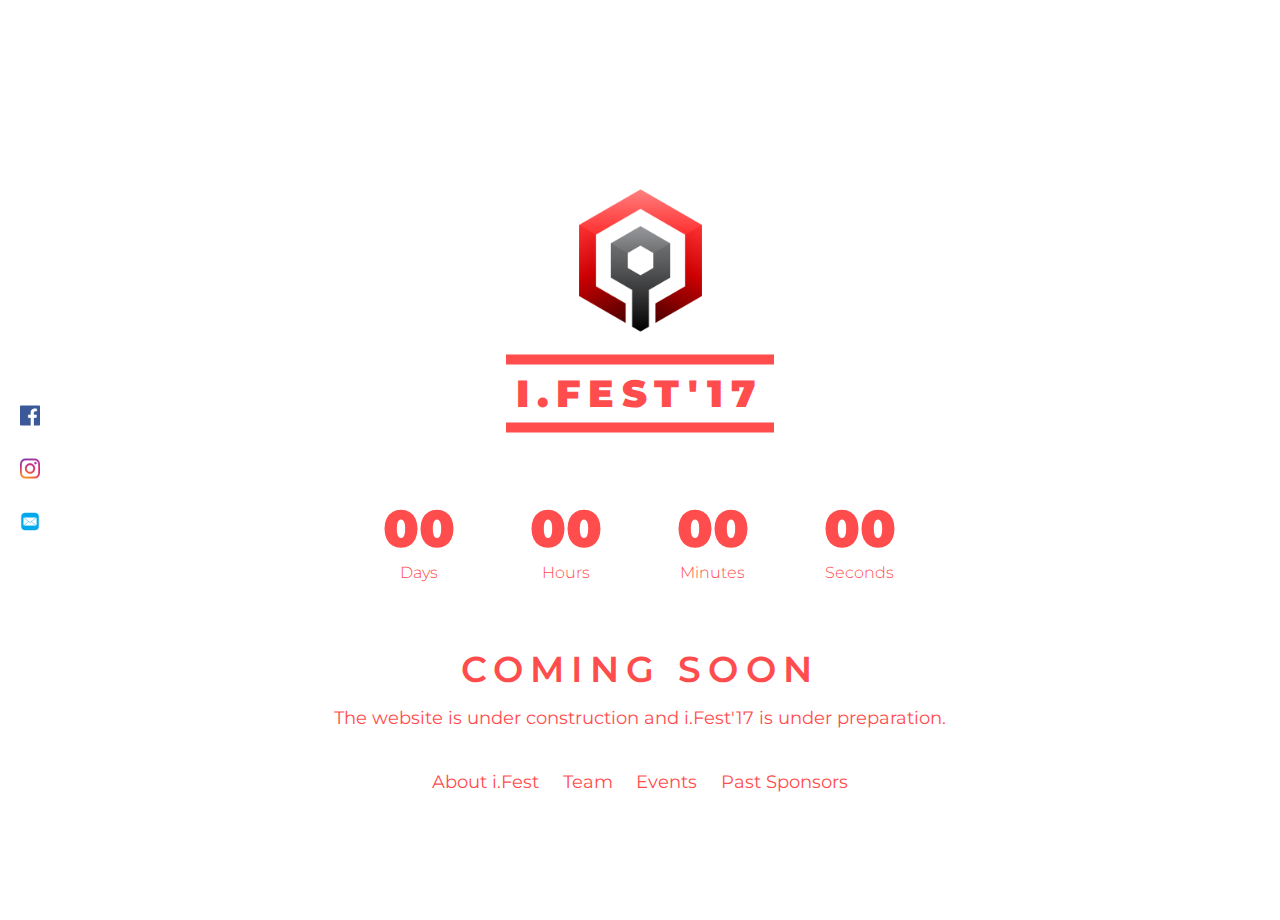
<file: index.html>
<!DOCTYPE html>
<html lang="zxx">
<head>
    <meta charset="utf-8">
    <meta http-equiv="x-ua-compatible" content="ie=edge">
    <meta content="" name="description">
    <meta content="" name="keywords">
    <!-- Mobile Specific Metas -->
    <meta http-equiv="X-UA-Compatible" content="IE=edge">
    <meta name="viewport" content="width=device-width, initial-scale=1, maximum-scale=1">
    <meta name="HandheldFriendly" content="true">
    <meta content="telephone=no" name="format-detection">
    <title>i.Fest 2017</title>
    <!-- Favicon -->
    <link rel="shortcut icon" type="image/png" href="static/img/favicon.ico"/>
    <!-- Google Fonts -->
    <link href="https://fonts.googleapis.com/css?family=Montserrat:300,400,500,600,700,900%7CShare+Tech+Mono%7CSpace+Mono"
            rel="stylesheet">
    <!-- Google Fonts -->
    <link href="static/css/fontello.css" rel="stylesheet" type="text/css">
    <!-- Custom CSS -->
    <link href="static/css/main.css" rel="stylesheet" type="text/css">
    <!-- END Custom CSS -->
</head>
<body>
<!-- Figure -->
<div class="full-bradiusalls">
    <span class="bradius2"></span>
    <span class="bradius3"></span>
    <span class="bradius4"></span>
    <span class="bradius5"></span>
    <span class="bradius6"></span>
    <span class="bradius7"></span>
    <span class="bradius8"></span>
    <span class="bradius9"></span>
    <span class="bradius10"></span>
    <span class="bradius11"></span>
    <span class="bradius12"></span>
    <span class="bradius13"></span>
    <span class="bradius14"></span>
    <span class="bradius15"></span>
    <span class="bradius16"></span>
    <span class="bradius17"></span>
    <span class="bradius18"></span>
    <span class="bradius19"></span>
    <span class="bradius20"></span>
</div>
<!-- END Figure -->
<section class="comingsoon">
    <!-- Content -->
    <div class="comingsoon__content">
        <img class="logoImage" width="123" height="142" src="images/logo.png"/>
        <div class="comingsoon__message message">
            <h1><span>i.Fest'17</span></h1>
            <div class="countdown-allwrapp">
                <div id="countdown" class="is-countdown">
			    <span class="countdown-row countdown-show4">
				    <span class="countdown-section">
					    <span class="countdown-amount" id="days">00</span>
					    <span class="countdown-period">Days</span>
				    </span>
				    <span class="countdown-section">
					    <span class="countdown-amount" id="hours">00</span>
					    <span class="countdown-period">Hours</span>
				    </span>
				    <span class="countdown-section">
					    <span class="countdown-amount" id="minutes">00</span>
					    <span class="countdown-period">Minutes</span>
				    </span>
				    <span class="countdown-section">
					    <span class="countdown-amount" id="seconds">00</span>
					    <span class="countdown-period">Seconds</span>
				    </span>
			    </span>
                </div>
            </div>
            <h3>Coming soon</h3>
            <p class="message__text">The website is under construction and i.Fest'17 is under preparation.</p>
        </div>
        <br>
        <div class="comingsoon__nav c-nav">
            <a class="link" href="about_ifest.html">About i.Fest</a>
            <a class="link" href="team.html">Team</a>
            <a class="link" href="events.html">Events</a>
            <a class="link" href="sponsors.html">Past Sponsors</a>
        </div>
    </div>
    <!-- end Content -->
    <!-- Social -->
    <div class="comingsoon__social c-social">
        <ul class="c-social__list">
            <li class="c-social__icon">
                <a href="https://www.facebook.com/i.fest16/" class="c-social__link" target="_blank">
                    <img src="images/facebook.png" alt="Facebook" style="width:20px;height:20px;border:0;"
                            title="Facebook">
                </a>
            </li>
            <li class="c-social__icon">
                <a href="https://www.instagram.com/i.fest/" class="c-social__link" target="_blank">
                    <img src="images/instagram.jpeg" alt="Instagram" style="width:20px;height:20px;border:0;"
                            title="Instagram">
                </a>
            </li>
            <li class="c-social__icon">
                <a href="mailto:ifest17.daiict@gmail.com" class="c-social__link" target="_blank">
                    <img src="images/mail.png" alt="Gmail" style="width:20px;height:20px;border:0;"
                            title="ifest17.daiict@gmail.com">
                </a>
            </li>
        </ul>
    </div>
    <!-- end Social -->
</section>
<script src="static/js/main1.js"></script>
</body>
</html>
</file>
<file: static/css/fontello.css>
@font-face {
  font-family: 'fontello';
  src: url('../fonts/fontello.eot?85592181');
  src: url('../fonts/fontello.eot?85592181#iefix') format('embedded-opentype'),
       url('../fonts/fontello.woff2?85592181') format('woff2'),
       url('../fonts/fontello.woff?85592181') format('woff'),
       url('../fonts/fontello.ttf?85592181') format('truetype'),
       url('../fonts/fontello.svg?85592181#fontello') format('svg');
  font-weight: normal;
  font-style: normal;
}
/* Chrome hack: SVG is rendered more smooth in Windozze. 100% magic, uncomment if you need it. */
/* Note, that will break hinting! In other OS-es font will be not as sharp as it could be */
/*
@media screen and (-webkit-min-device-pixel-ratio:0) {
  @font-face {
    font-family: 'fontello';
    src: url('../font/fontello.svg?85592181#fontello') format('svg');
  }
}
*/
 
 [class^="icon-"]:before, [class*=" icon-"]:before {
  font-family: "fontello";
  font-style: normal;
  font-weight: normal;
  speak: none;
 
  display: inline-block;
  text-decoration: inherit;
  width: 1em;
  margin-right: .2em;
  text-align: center;
  /* opacity: .8; */
 
  /* For safety - reset parent styles, that can break glyph codes*/
  font-variant: normal;
  text-transform: none;
 
  /* fix buttons height, for twitter bootstrap */
  line-height: 1em;
 
  /* Animation center compensation - margins should be symmetric */
  /* remove if not needed */
  margin-left: .2em;
 
  /* you can be more comfortable with increased icons size */
  /* font-size: 120%; */
 
  /* Font smoothing. That was taken from TWBS */
  -webkit-font-smoothing: antialiased;
  -moz-osx-font-smoothing: grayscale;
 
  /* Uncomment for 3D effect */
  /* text-shadow: 1px 1px 1px rgba(127, 127, 127, 0.3); */
}
 
.icon-sun-1:before { content: '\e800'; } /* 'î €' */
.icon-sun-filled:before { content: '\e801'; } /* 'î ' */
.icon-cloud-sun:before { content: '\e802'; } /* 'î ‚' */
.icon-sun-2:before { content: '\e803'; } /* 'î ƒ' */
.icon-sun-inv:before { content: '\e804'; } /* 'î „' */
.icon-search:before { content: '\e805'; } /* 'î …' */
.icon-search-1:before { content: '\e806'; } /* 'î †' */
.icon-search-outline:before { content: '\e807'; } /* 'î ‡' */
.icon-search-2:before { content: '\e808'; } /* 'î ˆ' */
.icon-down-open:before { content: '\e809'; } /* 'î ‰' */
.icon-down-open-2:before { content: '\e80a'; } /* 'î Š' */
.icon-up-open:before { content: '\e80b'; } /* 'î ‹' */
.icon-up-open-mini:before { content: '\e80c'; } /* 'î Œ' */
.icon-up-open-2:before { content: '\e80d'; } /* 'î ' */
.icon-up-open-big:before { content: '\e80e'; } /* 'î Ž' */
.icon-up-open-3:before { content: '\e80f'; } /* 'î ' */
.icon-play:before { content: '\e810'; } /* 'î ' */
.icon-play-1:before { content: '\e811'; } /* 'î ‘' */
.icon-play-2:before { content: '\e812'; } /* 'î ’' */
.icon-play-outline:before { content: '\e813'; } /* 'î “' */
.icon-play-3:before { content: '\e814'; } /* 'î ”' */
.icon-stop-outline:before { content: '\e815'; } /* 'î •' */
.icon-stop:before { content: '\e816'; } /* 'î –' */
.icon-skype-outline:before { content: '\e817'; } /* 'î —' */
.icon-skype-1:before { content: '\e818'; } /* 'î ˜' */
.icon-twitter-1:before { content: '\e819'; } /* 'î ™' */
.icon-eye:before { content: '\e81a'; } /* 'î š' */
.icon-eye-1:before { content: '\e81b'; } /* 'î ›' */
.icon-eye-off:before { content: '\e81c'; } /* 'î œ' */
.icon-eye-outline:before { content: '\e81d'; } /* 'î ' */
.icon-picture:before { content: '\e81e'; } /* 'î ž' */
.icon-attach:before { content: '\e81f'; } /* 'î Ÿ' */
.icon-link:before { content: '\e820'; } /* 'î  ' */
.icon-ok:before { content: '\e821'; } /* 'î ¡' */
.icon-th-large:before { content: '\e822'; } /* 'î ¢' */
.icon-th:before { content: '\e823'; } /* 'î £' */
.icon-th-list:before { content: '\e824'; } /* 'î ¤' */
.icon-users:before { content: '\e825'; } /* 'î ¥' */
.icon-cog:before { content: '\e826'; } /* 'î ¦' */
.icon-cog-alt:before { content: '\e827'; } /* 'î §' */
.icon-wrench:before { content: '\e828'; } /* 'î ¨' */
.icon-zoom-in:before { content: '\e829'; } /* 'î ©' */
.icon-megaphone:before { content: '\e82a'; } /* 'î ª' */
.icon-floppy:before { content: '\e82b'; } /* 'î «' */
.icon-credit-card:before { content: '\e82c'; } /* 'î ¬' */
.icon-link-1:before { content: '\e82d'; } /* 'î ­' */
.icon-attach-1:before { content: '\e82e'; } /* 'î ®' */
.icon-layout:before { content: '\e82f'; } /* 'î ¯' */
.icon-rss-1:before { content: '\e830'; } /* 'î °' */
.icon-cog-1:before { content: '\e831'; } /* 'î ±' */
.icon-tools:before { content: '\e832'; } /* 'î ²' */
.icon-share:before { content: '\e833'; } /* 'î ³' */
.icon-location:before { content: '\e834'; } /* 'î ´' */
.icon-location-1:before { content: '\e835'; } /* 'î µ' */
.icon-location-outline:before { content: '\e836'; } /* 'î ¶' */
.icon-phone:before { content: '\e837'; } /* 'î ·' */
.icon-mobile:before { content: '\e838'; } /* 'î ¸' */
.icon-mail:before { content: '\e839'; } /* 'î ¹' */
.icon-globe:before { content: '\e83a'; } /* 'î º' */
.icon-globe-1:before { content: '\e83b'; } /* 'î »' */
.icon-clock:before { content: '\e83c'; } /* 'î ¼' */
.icon-clock-1:before { content: '\e83d'; } /* 'î ½' */
.icon-hourglass-1:before { content: '\e83e'; } /* 'î ¾' */
.icon-celcius:before { content: '\e83f'; } /* 'î ¿' */
.icon-temperatire:before { content: '\e840'; } /* 'î¡€' */
.icon-right-dir:before { content: '\e841'; } /* 'î¡' */
.icon-left-dir:before { content: '\e842'; } /* 'î¡‚' */
.icon-up-dir:before { content: '\e843'; } /* 'î¡ƒ' */
.icon-down-dir:before { content: '\e844'; } /* 'î¡„' */
.icon-left-open:before { content: '\e845'; } /* 'î¡…' */
.icon-right-open:before { content: '\e846'; } /* 'î¡†' */
.icon-flash:before { content: '\e847'; } /* 'î¡‡' */
.icon-ccw:before { content: '\e848'; } /* 'î¡ˆ' */
.icon-cw:before { content: '\e849'; } /* 'î¡‰' */
.icon-arrows-cw:before { content: '\e84a'; } /* 'î¡Š' */
.icon-switch:before { content: '\e84b'; } /* 'î¡‹' */
.icon-key:before { content: '\e84c'; } /* 'î¡Œ' */
.icon-user:before { content: '\e84d'; } /* 'î¡' */
.icon-heart:before { content: '\e84e'; } /* 'î¡Ž' */
.icon-heart-empty:before { content: '\e84f'; } /* 'î¡' */
.icon-heart-1:before { content: '\e850'; } /* 'î¡' */
.icon-heart-filled:before { content: '\e851'; } /* 'î¡‘' */
.icon-star-empty:before { content: '\e852'; } /* 'î¡’' */
.icon-star:before { content: '\e853'; } /* 'î¡“' */
.icon-users-outline:before { content: '\e854'; } /* 'î¡”' */
.icon-thumbs-up:before { content: '\e855'; } /* 'î¡•' */
.icon-menu:before { content: '\e856'; } /* 'î¡–' */
.icon-cancel:before { content: '\e857'; } /* 'î¡—' */
.icon-cancel-1:before { content: '\e858'; } /* 'î¡˜' */
.icon-cancel-outline:before { content: '\e859'; } /* 'î¡™' */
.icon-down-open-1:before { content: '\f004'; } /* 'ï€„' */
.icon-up-open-1:before { content: '\f005'; } /* 'ï€…' */
.icon-link-ext:before { content: '\f08e'; } /* 'ï‚Ž' */
.icon-facebook:before { content: '\f09a'; } /* 'ï‚š' */
.icon-rss:before { content: '\f09e'; } /* 'ï‚ž' */
.icon-menu-1:before { content: '\f0c9'; } /* 'ïƒ‰' */
.icon-gplus-1:before { content: '\f0d5'; } /* 'ïƒ•' */
.icon-money:before { content: '\f0d6'; } /* 'ïƒ–' */
.icon-mail-alt:before { content: '\f0e0'; } /* 'ïƒ ' */
.icon-linkedin-1:before { content: '\f0e1'; } /* 'ïƒ¡' */
.icon-comment-empty:before { content: '\f0e5'; } /* 'ïƒ¥' */
.icon-angle-left:before { content: '\f104'; } /* 'ï„„' */
.icon-angle-right:before { content: '\f105'; } /* 'ï„…' */
.icon-angle-up:before { content: '\f106'; } /* 'ï„†' */
.icon-angle-down:before { content: '\f107'; } /* 'ï„‡' */
.icon-star-half-alt:before { content: '\f123'; } /* 'ï„£' */
.icon-unlink:before { content: '\f127'; } /* 'ï„§' */
.icon-shield:before { content: '\f132'; } /* 'ï„²' */
.icon-bullseye:before { content: '\f140'; } /* 'ï…€' */
.icon-rss-squared:before { content: '\f143'; } /* 'ï…ƒ' */
.icon-play-circled:before { content: '\f144'; } /* 'ï…„' */
.icon-ok-squared:before { content: '\f14a'; } /* 'ï…Š' */
.icon-euro:before { content: '\f153'; } /* 'ï…“' */
.icon-sort-name-up:before { content: '\f15d'; } /* 'ï…' */
.icon-sort-name-down:before { content: '\f15e'; } /* 'ï…ž' */
.icon-sort-number-up:before { content: '\f162'; } /* 'ï…¢' */
.icon-sort-number-down:before { content: '\f163'; } /* 'ï…£' */
.icon-youtube-squared:before { content: '\f166'; } /* 'ï…¦' */
.icon-youtube:before { content: '\f167'; } /* 'ï…§' */
.icon-youtube-play:before { content: '\f16a'; } /* 'ï…ª' */
.icon-bitbucket:before { content: '\f171'; } /* 'ï…±' */
.icon-apple:before { content: '\f179'; } /* 'ï…¹' */
.icon-female:before { content: '\f182'; } /* 'ï†‚' */
.icon-male:before { content: '\f183'; } /* 'ï†ƒ' */
.icon-sun:before { content: '\f185'; } /* 'ï†…' */
.icon-wordpress:before { content: '\f19a'; } /* 'ï†š' */
.icon-google:before { content: '\f1a0'; } /* 'ï† ' */
.icon-pied-piper-squared:before { content: '\f1a7'; } /* 'ï†§' */
.icon-behance-1:before { content: '\f1b4'; } /* 'ï†´' */
.icon-behance-squared:before { content: '\f1b5'; } /* 'ï†µ' */
.icon-git:before { content: '\f1d3'; } /* 'ï‡“' */
.icon-paper-plane:before { content: '\f1d8'; } /* 'ï‡˜' */
.icon-paper-plane-empty:before { content: '\f1d9'; } /* 'ï‡™' */
.icon-sliders:before { content: '\f1de'; } /* 'ï‡ž' */
.icon-binoculars:before { content: '\f1e5'; } /* 'ï‡¥' */
.icon-plug:before { content: '\f1e6'; } /* 'ï‡¦' */
.icon-cc-visa:before { content: '\f1f0'; } /* 'ï‡°' */
.icon-cc-mastercard:before { content: '\f1f1'; } /* 'ï‡±' */
.icon-cc-discover:before { content: '\f1f2'; } /* 'ï‡²' */
.icon-cc-amex:before { content: '\f1f3'; } /* 'ï‡³' */
.icon-cc-paypal:before { content: '\f1f4'; } /* 'ï‡´' */
.icon-cc-stripe:before { content: '\f1f5'; } /* 'ï‡µ' */
.icon-eyedropper:before { content: '\f1fb'; } /* 'ï‡»' */
.icon-venus-mars:before { content: '\f228'; } /* 'ïˆ¨' */
.icon-pinterest-1:before { content: '\f231'; } /* 'ïˆ±' */
.icon-user-plus:before { content: '\f234'; } /* 'ïˆ´' */
.icon-user-times:before { content: '\f235'; } /* 'ïˆµ' */
.icon-opencart:before { content: '\f23d'; } /* 'ïˆ½' */
.icon-expeditedssl:before { content: '\f23e'; } /* 'ïˆ¾' */
.icon-battery-4:before { content: '\f240'; } /* 'ï‰€' */
.icon-battery-3:before { content: '\f241'; } /* 'ï‰' */
.icon-battery-2:before { content: '\f242'; } /* 'ï‰‚' */
.icon-battery-1:before { content: '\f243'; } /* 'ï‰ƒ' */
.icon-hourglass:before { content: '\f254'; } /* 'ï‰”' */
.icon-odnoklassniki:before { content: '\f263'; } /* 'ï‰£' */
.icon-odnoklassniki-square:before { content: '\f264'; } /* 'ï‰¤' */
.icon-wikipedia-w:before { content: '\f266'; } /* 'ï‰¦' */
.icon-safari:before { content: '\f267'; } /* 'ï‰§' */
.icon-chrome:before { content: '\f268'; } /* 'ï‰¨' */
.icon-opera:before { content: '\f26a'; } /* 'ï‰ª' */
.icon-internet-explorer:before { content: '\f26b'; } /* 'ï‰«' */
.icon-map-o:before { content: '\f278'; } /* 'ï‰¸' */
.icon-map:before { content: '\f279'; } /* 'ï‰¹' */
.icon-edge:before { content: '\f282'; } /* 'ïŠ‚' */
.icon-credit-card-alt:before { content: '\f283'; } /* 'ïŠƒ' */
.icon-shopping-basket:before { content: '\f291'; } /* 'ïŠ‘' */
.icon-blind:before { content: '\f29d'; } /* 'ïŠ' */
.icon-thermometer:before { content: '\f2c7'; } /* 'ï‹‡' */
.icon-thermometer-3:before { content: '\f2c8'; } /* 'ï‹ˆ' */
.icon-thermometer-2:before { content: '\f2c9'; } /* 'ï‹‰' */
.icon-thermometer-quarter:before { content: '\f2ca'; } /* 'ï‹Š' */
.icon-thermometer-0:before { content: '\f2cb'; } /* 'ï‹‹' */
.icon-bath:before { content: '\f2cd'; } /* 'ï‹' */
.icon-facebook-2:before { content: '\f300'; } /* 'ïŒ€' */
.icon-vimeo:before { content: '\f306'; } /* 'ïŒ†' */
.icon-facebook-squared:before { content: '\f308'; } /* 'ïŒˆ' */
.icon-twitter:before { content: '\f309'; } /* 'ïŒ‰' */
.icon-facebook-1:before { content: '\f30c'; } /* 'ïŒŒ' */
.icon-facebook-circled:before { content: '\f30d'; } /* 'ïŒ' */
.icon-facebook-squared-1:before { content: '\f30e'; } /* 'ïŒŽ' */
.icon-gplus:before { content: '\f30f'; } /* 'ïŒ' */
.icon-gplus-circled:before { content: '\f310'; } /* 'ïŒ' */
.icon-pinterest:before { content: '\f312'; } /* 'ïŒ’' */
.icon-tumblr:before { content: '\f315'; } /* 'ïŒ•' */
.icon-linkedin:before { content: '\f318'; } /* 'ïŒ˜' */
.icon-linkedin-circled:before { content: '\f319'; } /* 'ïŒ™' */
.icon-dribbble:before { content: '\f31b'; } /* 'ïŒ›' */
.icon-instagram:before { content: '\f32d'; } /* 'ïŒ­' */
.icon-dropbox:before { content: '\f330'; } /* 'ïŒ°' */
.icon-skype:before { content: '\f339'; } /* 'ïŒ¹' */
.icon-skype-circled:before { content: '\f33a'; } /* 'ïŒº' */
.icon-soundcloud:before { content: '\f348'; } /* 'ïˆ' */
.icon-behance:before { content: '\f34e'; } /* 'ïŽ' */
.icon-vkontakte:before { content: '\f354'; } /* 'ï”' */
</file>
<file: static/css/main.css>
/*-----------------------------------------------
Theme: Kigl - Coming Soon Animated Mega Pack
Version 1.0
Author: EXSYthemes
-----------------------------------------------
1. BODY
2. CONTENT
  - 2.1. Section Coming Soon
  - 2.2. Social style
  - 2.3. Buble
4. RESPONSIVE
-----------------------------------------------
-----------------------------------------------*/

@charset "UTF-8";

/***********************************
			/* 1. BODY */
/***********************************/

* {
    margin: 0;
    padding: 0;
    -webkit-text-size-adjust: none;
}

html, body {
    height: 100%;
    overflow: hidden;
}

body {
    padding: 0;
    margin: 0;
    background: #ffffff;
    font-size: 14px;
    line-height: 1;
}

label {
    cursor: pointer;
}

a {
    margin: 0;
    padding: 0;
    vertical-align: baseline;
    background: transparent;
    text-decoration: none;
    color: #ff4d4d;
}

input, select, button, textarea {
    margin: 0;
    font-size: 100%;
}

html, div, span, applet, object, iframe, h1, h2, h3, h4, h5, h6, p, blockquote, pre,
a, abbr, acronym, address, big, cite, code, del, dfn, em, font, img, ins, kbd, q, s, samp,
small, strike, strong, sub, sup, tt, var, b, u, i, center, dl, dt, dd, ol, ul, li,
fieldset, form, label, legend, table, caption, tbody, tfoot, thead, tr, th, td, input {
    border: 0;
    outline: 0;
    font-size: 100%;
    vertical-align: baseline;
    background: transparent;
    color: #ff4d4d;
}

button {
    border: none;
    padding: 0;
    font-size: 0;
    line-height: 0;
    background: none;
    cursor: pointer;
}

:focus {
    outline: 0;
}

.clearfix:before, .clearfix:after {
    content: "\0020";
    display: block;
    height: 0;
    visibility: hidden;
}

.clearfix:after {
    clear: both;
}

.clearfix {
    zoom: 1;
}

/***********************************
			/* 1. END BODY */
/***********************************/

/***********************************
			/* 2. CONTENT */
/***********************************/
/* 2.1. Section Coming Soon */

.comingsoon {
    min-height: 100vh;
    position: relative;
    padding: 240px 0;
    box-sizing: border-box;
    width: 100%;
    height: 100%;
    text-align: center;
    margin-top: 20px;
    overflow: hidden;
    max-height: 100vh;
    z-index: 111;
    top: 0;
    left: 0;
    color: #ff4d4d;
}

.comingsoon__overlay {
    position: absolute;
    top: 0;
    left: 0;
    width: 100%;
    height: 100%;
    overflow: hidden;
}

.comingsoon__content {
    position: absolute;
    top: 50%;
    left: 50%;
    width: 100%;
    -webkit-transform: translate(-50%, -50%);
    transform: translate(-50%, -50%);
}

.comingsoon__message {
    text-align: center;
    color: #ff4d4d;
}

h1 {
    font-family: 'Montserrat', sans-serif;
    font-weight: 900;
    text-transform: uppercase;
    letter-spacing: .2em;
    font-size: 48px;
    padding-bottom: 70px;
    display: block;
    max-width: 960px;
    margin: 0 auto;
}

h1 span {
    border-top: 10px solid #ff4d4d;
    font-family: 'Montserrat', sans-serif;
    border-bottom: 10px solid #ff4d4d;
    padding: 10px;
    display: inline-block;
}

h3 {
    font-family: 'Montserrat', sans-serif;
    font-weight: 600;
    text-transform: uppercase;
    letter-spacing: .2em;
    font-size: 36px;
    display: block;
    padding-bottom: 10px;
    max-width: 960px;
    margin: 0 auto;
}

.message__text {
    font-family: 'Montserrat', sans-serif;
    line-height: 42px;
    font-size: 18px;
    padding: 0 60px;
    max-width: 920px;
    margin: auto;
}

.link {
    font-family: 'Montserrat', sans-serif;
    font-size: 18px;
    margin: 0px 10px 0px 10px;
}

.link:hover{
    text-decoration: underline;
}

.logoImage {
    margin-bottom: 20px;
    margin-top: -50px;
}

.comingsoon__nav {
    max-width: 600px;
    margin: 20px auto 0;
    text-align: center;
}

.c-nav__form {
    position: relative;
    height: 45px;
    overflow: hidden;
    width: 400px;
    display: inline-block;
    vertical-align: top;
    border: 1px solid #ffffff;
    padding-left: 10px;
    padding-right: 46px;
}

.c-nav__icon {
    position: absolute;
    right: 15px;
    top: 50%;
    -webkit-transform: translateY(-50%);
    transform: translateY(-50%);
    color: #cccccc;
    -webkit-transition: color .25s ease;
    transition: color .25s ease;
    cursor: pointer;
}

.c-nav__icon:hover {
    color: #fff;
}

.c-nav__subscribe {
    display: block;
    width: 100%;
    color: #ffffff;
    font-size: 11px;
    line-height: 45px;
    font-family: 'Montserrat', sans-serif;
    text-transform: uppercase;
    letter-spacing: .1rem;
}

.c-nav__subscribe::-webkit-input-placeholder {
    color: #cccccc;
    -webkit-transition: color .25s ease;
    transition: color .25s ease;
}

.c-nav__subscribe:hover + .c-nav__icon,
.c-nav__subscribe:focus + .c-nav__icon, .c-nav__subscribe:focus::-webkit-input-placeholder, .c-nav__subscribe:hover::-webkit-input-placeholder {
    color: #ffffff;
}

/* 2.1. END Section Coming Soon */

/* jQuery Countdown styles 2.0.0. */
.countdown-allwrapp {
    width: 100%;
    float: left;
    color: #000000;
    margin-bottom: 70px;
}

.is-countdown {
    width: 600px;
    margin: 0 auto;
    position: relative;
    left: 5px;
}

.countdown-rtl {
    direction: rtl;
}

.countdown-holding span {
    color: #888;
    font-size: 21px;
}

.countdown-row {
    clear: both;
    width: 100%;
    padding: 0px 2px;
    text-align: center;
}

.countdown-show1 .countdown-section {
    width: 98%;
}

.countdown-show2 .countdown-section {
    width: 48%;
}

.countdown-show3 .countdown-section {
    width: 32.5%;
}

.countdown-show4 .countdown-section {
    width: 24.5%;
}

.countdown-show5 .countdown-section {
    width: 19.5%;
}

.countdown-show6 .countdown-section {
    width: 16.25%;
}

.countdown-show7 .countdown-section {
    width: 14%;
}

.countdown-section {
    display: block;
    float: left;
    font-size: 26px;
    font-family: 'Montserrat', sans-serif;
    font-weight: 900;
    text-align: center;
}

.countdown-amount {
    font-size: 200%;
}

.countdown-period {
    display: block;
    font-size: 16px;
    font-weight: 300;
    padding-top: 10px;
}

.countdown-descr {
    display: block;
    width: 100%;
}

/* 2.2. Social style */
.comingsoon__social {
    position: absolute;
    top: 50%;
    -webkit-transform: translateY(-50%);
    transform: translateY(-50%);
    left: 20px;
}

.c-social__list {
    margin: 0;
    padding: 0;
    list-style-type: none;
}

.c-social__icon {
    padding-bottom: 30px;
}

.c-social__icon:last-child {
    padding-bottom: 0;
}

.c-social__link {
    color: #fff;
    -webkit-transition: all .25s ease;
    transition: all .25s ease;
    display: block;
}

.c-social__link:hover {
    opacity: .7;
}

/* 2.2. END Social style */

/* 2.3. Buble */
.bradius1,
.bradius2,
.bradius3,
.bradius4,
.bradius5,
.bradius6,
.bradius7,
.bradius8,
.bradius9,
.bradius10,
.bradius11,
.bradius12,
.bradius13,
.bradius14,
.bradius15,
.bradius16,
.bradius17,
.bradius18,
.bradius19,
.bradius20 {
    position: absolute;
    width: 9em;
    height: 9em;
    margin: -1em auto auto -1em;
    transform-origin: 50% 50%;
    opacity: 0;
    animation: bradius 3s ease-in-out infinite;
}

.bradius2 {
    animation-delay: 0.4s;
    top: 10%;
    left: 10%;
    background-color: #f04657;
}

.bradius3 {
    animation-delay: 0.8s;
    top: 35%;
    right: 10%;
    border: 4px solid #f0df46;
}

.bradius4 {
    animation-delay: 1.2s;
    top: 70%;
    left: 70%;
    border: 5px solid #f04657;
}

.bradius5 {
    animation-delay: 1.6s;
    top: 40%;
    left: 50%;
    background-color: #d5d162;
}

.bradius6 {
    animation-delay: 2s;
    top: 33%;
    left: 60%;
    border: 9px solid #f04657;
}

.bradius7 {
    animation-delay: 2.4s;
    top: 50%;
    left: 20%;
    border: 4px solid #f04657;
}

.bradius8 {
    animation-delay: 2.8s;
    top: 20%;
    left: 40%;
    border: 3px solid #d5d162;
}

.bradius9 {
    animation-delay: 3.2s;
    background-color: #f04657;
    top: 50%;
    left: 50%;
}

.bradius10 {
    animation-delay: 3.6s;
    top: 30%;
    left: 50%;
}

.bradius11 {
    animation-delay: 4s;
    top: 30%;
    left: 20%;
}

.bradius12 {
    animation-delay: 4.4s;
    top: 20%;
    left: 10%;
    border: 3px solid #14c53c;
}

.bradius13 {
    animation-delay: 2.4s;
    bottom: 20%;
    right: 10%;
}

.bradius14 {
    animation-delay: 4.9s;
    background-color: #439bf3;
    right: 20%;
    bottom: 29%;
}

.bradius15 {
    animation-delay: 2.9s;
    background-color: #f04657;
    left: 2%;
    bottom: 10%;
}

.bradius16 {
    animation-delay: 4.4s;
    border: 3px solid #439bf3;
    left: 3%;
    bottom: 55%;
}

.bradius17 {
    animation-delay: 2.4s;
    border: 6px solid #f04657;
    left: 39%;
    bottom: 42%;
}

.bradius18 {
    animation-delay: 3.4s;
    border: 9px solid #f04657;
    left: 33%;
    bottom: 2%;
}

.bradius19 {
    animation-delay: 1.4s;
    border: 2px solid #f0df46;
    right: 5%;
    top: 2%;
}

.bradius20 {
    animation-delay: 3.1s;
    background-color: #14c53c;
    right: 8%;
    top: 5%;
}

@keyframes bradius {
    0% {
        transform: scale(0);
        opacity: 0;
    }
    33% {
        opacity: .07;
    }
    66% {
        opacity: .5;
    }
    99% {
        opacity: 0;
    }
    100% {
        transform: scale(1.65);
    }
}

/* 2.3. END Buble */
/***********************************
			/* 2. END CONTENT */
/***********************************/

/***********************************
			/* 3. RESPONSIVE */
/***********************************/
@media (max-width: 1400px) {
    .lamp {
        zoom: .7;
    }

    .comingsoon__content {
        top: 55%;
    }

    h1 {
        font-size: 38px;
    }
}

@media (max-width: 900px) {
    h1 {
        font-size: 48px;
    }

    .comingsoon__content {
        top: 55%;
    }
}

@media (max-width: 950px) {
    .lamp__wrap {
        max-height: 100vh;
        overflow: hidden;
        max-width: 100vw;
    }

    .comingsoon__social {
        bottom: 30px;
        top: auto;
        transform: none;
        width: 100%;
        position: absolute;
        left: 0;
    }

    .c-social__icon {
        display: inline-block;
        padding-right: 30px;
    }

    .c-social__icon:last-child {
        padding-right: 0;
    }

    .c-social__icon {
        padding-bottom: 0;
    }
}

@media (max-width: 650px) {
    body, html {
        max-height: 100vh;
    }

    .comingsoon__content {
        position: static;
        margin: 0 auto;
        transform: none;
        padding-top: 300px;
    }

    .comingsoon {
        padding-top: 0;
        padding-bottom: 100px;
        height: 100vh;
    }

    h3 {
        font-size: 1.5rem;
    }

    .link {
        margin: 0px 5px 0px 5px;
    }

    .logoImage{
        margin-top: -100px;
    }
    .countdown-allwrapp {
        margin-bottom: 20px;
    }
}

@media (max-width: 650px) {
    h1 {
        font-size: 36px;
        padding-bottom: 20px;
    }

    .message__text {
        font-size: 16px;
        line-height: 2;
        padding-right: 20px;
        padding-left: 20px;
    }

    .lamp {
        zoom: .45;
    }

    .comingsoon__content {
        padding-top: 120px;
    }

    .is-countdown {
        width: 100%;
        left: 0;
    }

    .c-nav__form {
        width: 240px;
    }
}

@media (max-width: 480px) {
    .c-nav__link, .c-nav__form {
        height: 38px;
        line-height: 36px;
    }

    .comingsoon__content {
        padding-top: 100px;
    }

    .light {
        top: 200px;
    }

    .cable {
        height: 120px;
    }

    h1 {
        font-size: 21px;
    }

    h1 span {
        border-top: 4px solid #fff;
        border-bottom: 4px solid #fff;
        padding: 4px;
        display: inline-block;
    }

    .message__text {
        padding-left: 10px;
        padding-right: 10px;
        font-size: 15px;
    }

    .comingsoon__nav {
        margin-top: 10px;
    }

    .c-nav__link {
        display: block;
        margin: 0 auto;
        margin-bottom: 15px;
    }

    .countdown-section {
        width: 25%;
    }

    .is-countdown {
        width: 100%;
        left: 0;
        font-size: 18px;
    }

    .countdown-holding span {
        font-size: 12px;
    }

    .countdown-amount {
        font-size: 25px;
    }

    .countdown-period {
        font-size: 12px;
    }
}

@media screen and (max-height: 485px) {
    .lamp {
        zoom: .4;
    }

    h1 {
        font-size: 21px;
    }

    .countdown-allwrapp {
        margin-bottom: 20px;
    }

    .is-countdown {
        width: 100%;
        left: 0;
        font-size: 18px;
    }

    .countdown-allwrapp {
        margin-bottom: 20px;
    }

    .is-countdown span {
        font-size: 18px;
    }

    .countdown-allwrapp {
        max-width: 600px;
        margin: 0 auto 60px;
        float: none;
    }

    .cable {
        height: 100px;
    }

    .light {
        top: 170px;
    }

    .comingsoon__content {
        position: static;
        margin: 0 auto;
        transform: none;
        padding-top: 75px;
    }

    .comingsoon {
        padding: 0;
    }

    h1 {
        padding-bottom: 30px;
    }

    h3 {
        font-size: 20px;
    }

    .message__text {
        font-size: 15px;
        line-height: 1.2;
    }

    h1 span {
        border-top: 4px solid #fff;
        border-bottom: 4px solid #fff;
        padding: 4px;
        display: inline-block;
    }
}

@media screen and (max-height: 405px) {
    .lamp {
        zoom: 0.35;
    }

    .cable {
        height: 50px;
    }

    .light {
        top: 120px;
    }

    .comingsoon__content {
        padding-top: 40px;
    }

    h1 {
        padding-bottom: 15px;
    }

    .countdown-allwrapp {
        margin-bottom: 40px;
    }

    .c-nav__link, .c-nav__form {
        height: 38px;
        line-height: 36px;
    }

    .c-nav__subscribe {
        line-height: 38px;
    }
}

@media screen and (max-height: 330px) {
    h1 {
        padding-bottom: 8px;
    }
}

/***********************************
			/* 3. END RESPONSIVE */
/***********************************/
</file>
